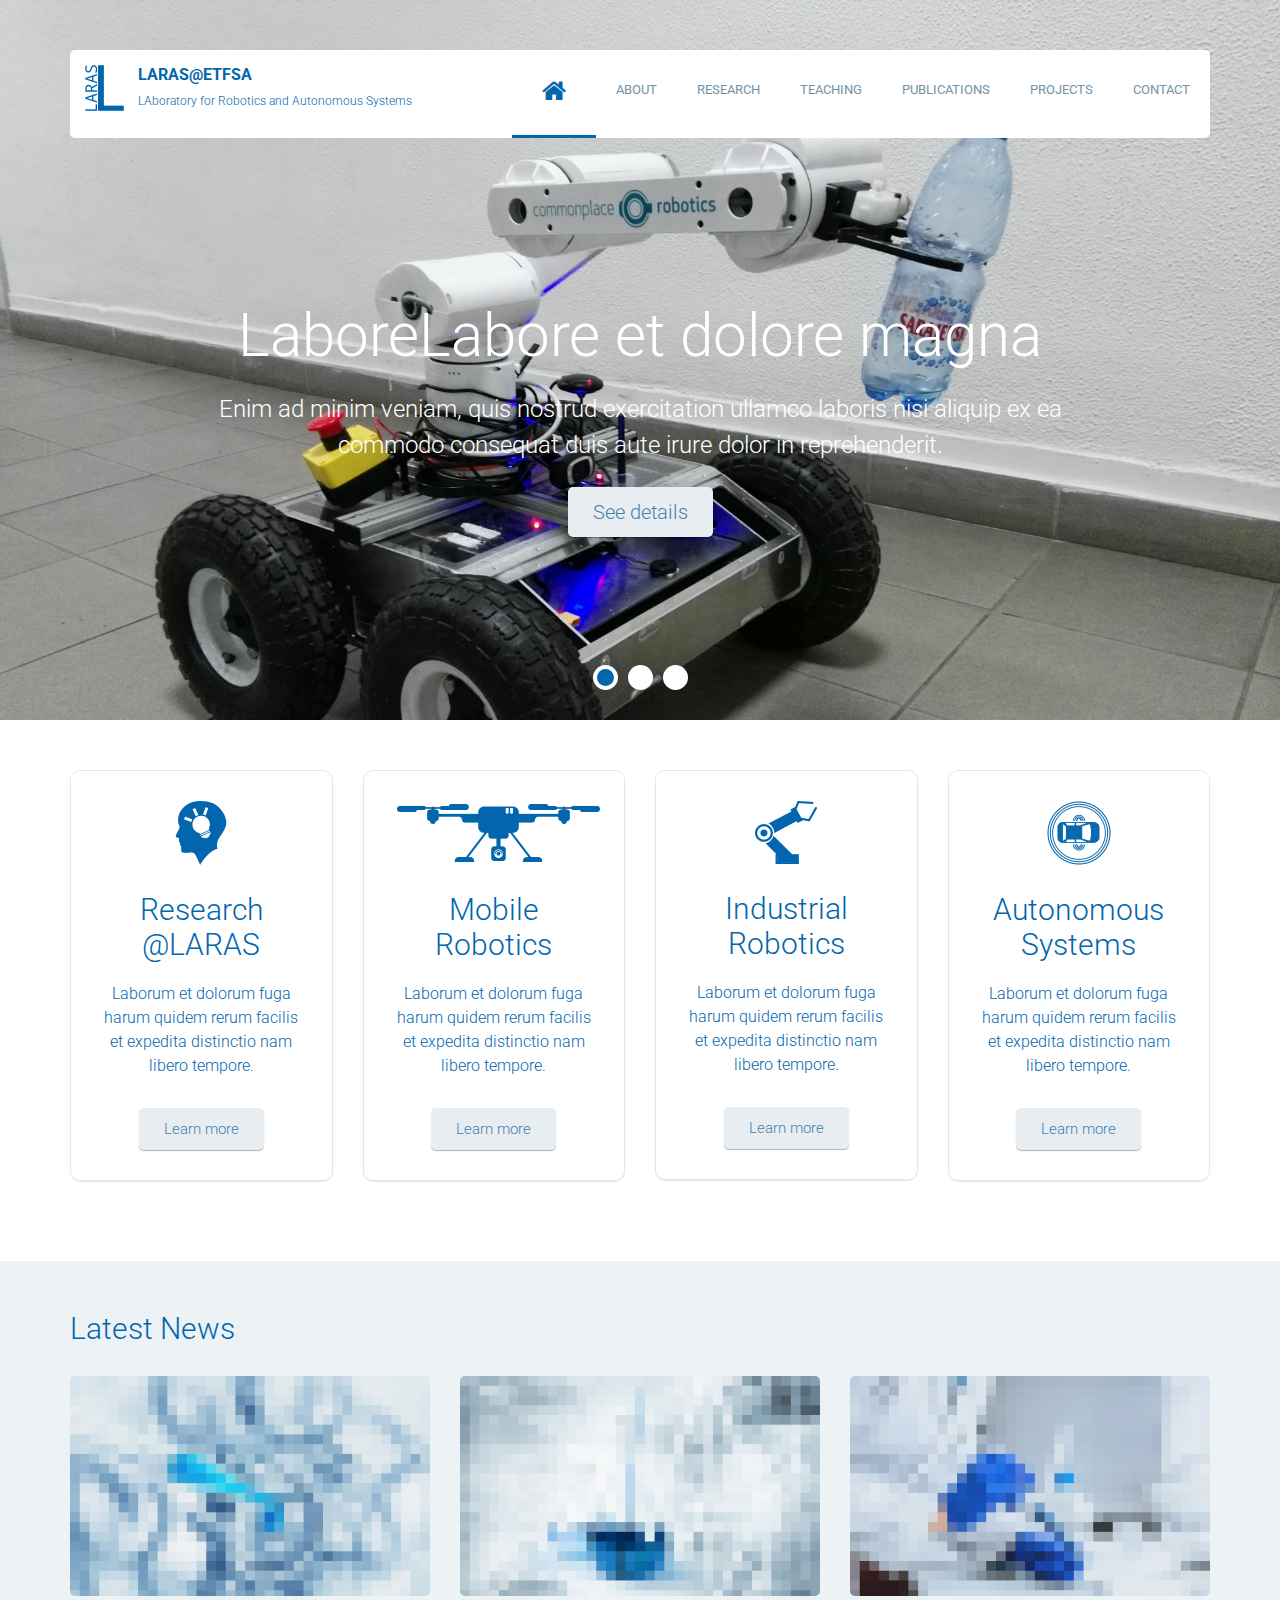
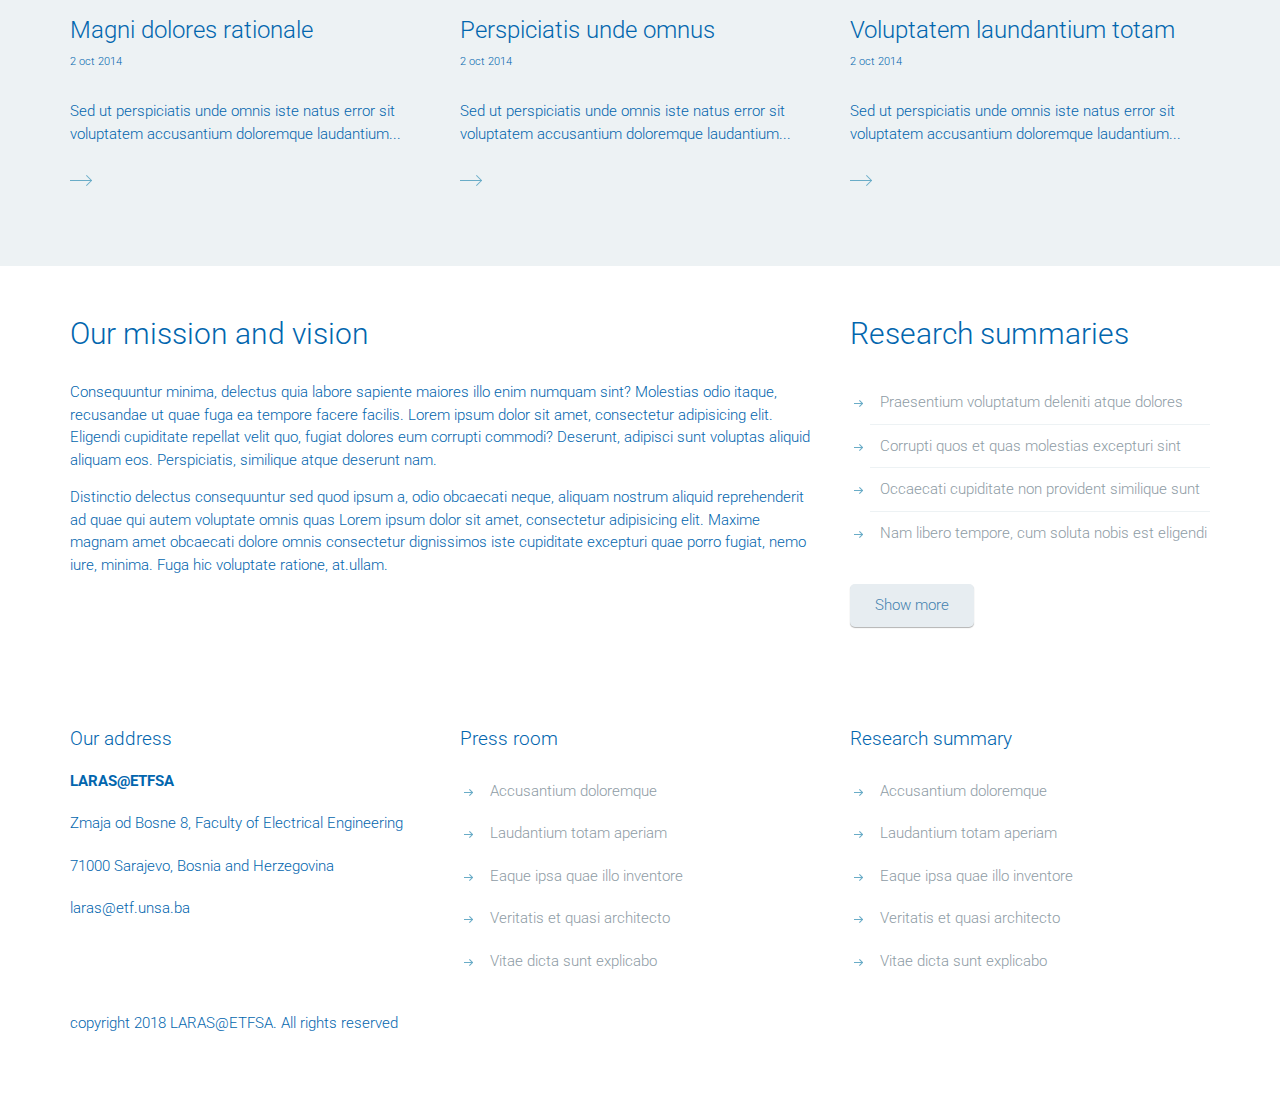
<file: index.html>
<!DOCTYPE html>
<html lang="en">
  <head>
    <meta charset="UTF-8" />
    <meta http-equiv="X-UA-Compatible" content="IE=edge" />
    <meta
      name="viewport"
      content="width=device-width, initial-scale=1.0,maximum-scale=1"
    />

    <title>LARAS@ETFSA</title>

    <!-- Loading third party fonts -->
    <link
      href="http://fonts.googleapis.com/css?family=Roboto:300,400,700|"
      rel="stylesheet"
      type="text/css"
    />
    <link href="fonts/font-awesome.min.css" rel="stylesheet" type="text/css" />

    <!-- Fontawesome -->
    <link
      rel="stylesheet"
      href="https://use.fontawesome.com/releases/v5.5.0/css/all.css"
      integrity="sha384-B4dIYHKNBt8Bc12p+WXckhzcICo0wtJAoU8YZTY5qE0Id1GSseTk6S+L3BlXeVIU"
      crossorigin="anonymous"
    />

    <!-- Loading main css file -->
    <link rel="stylesheet" href="style.css" />

    <!--[if lt IE 9]>
      <script src="js/ie-support/html5.js"></script>
      <script src="js/ie-support/respond.js"></script>
    <![endif]-->
  </head>

  <body>
    <div class="site-content">
      <header class="site-header collapsed-nav" data-bg-image="">
        <div class="container">
          <div class="header-bar">
            <a href="index.html" class="branding">
              <img src="images/logo.png" alt="" class="logo" />
              <div class="logo-type">
                <h1 class="site-title">LARAS@ETFSA</h1>
                <small class="site-description"
                  >LAboratory for Robotics and Autonomous Systems</small
                >
              </div>
            </a>

            <nav class="main-navigation">
              <button class="menu-toggle"><i class="fa fa-bars"></i></button>
              <ul class="menu">
                <li class="home menu-item current-menu-item">
                  <a href="index.html"><i class="fa fa-home fa-2x"></i></a>
                </li>
                <li class="menu-item"><a href="about.html">About</a></li>
                <li class="menu-item"><a href="#">Research</a></li>
                <li class="menu-item"><a href="#">Teaching</a></li>
                <li class="menu-item"><a href="#">Publications</a></li>
                <li class="menu-item"><a href="#">Projects</a></li>
                <li class="menu-item"><a href="contact.html">Contact</a></li>
              </ul>
            </nav>

            <div class="mobile-navigation"></div>
          </div>
        </div>
      </header>

      <div class="hero">
        <ul class="slides">
          <li data-bg-image="images/back.jpg">
            <div class="container">
              <div class="slide-content">
                <h2 class="slide-title">LaboreLabore et dolore magna</h2>
                <p>
                  Enim ad minim veniam, quis nostrud exercitation ullamco
                  laboris nisi aliquip ex ea commodo consequat duis aute irure
                  dolor in reprehenderit.
                </p>
                <a href="#" class="button">See details</a>
              </div>
            </div>
          </li>
          <li data-bg-image="images/slider-2.jpg">
            <div class="container">
              <div class="slide-content">
                <h2 class="slide-title">LaboreLabore et dolore magna</h2>
                <p>
                  Enim ad minim veniam, quis nostrud exercitation ullamco
                  laboris nisi aliquip ex ea commodo consequat duis aute irure
                  dolor in reprehenderit.
                </p>
                <a href="#" class="button">See details</a>
              </div>
            </div>
          </li>
          <li data-bg-image="images/slider-3.jpg">
            <div class="container">
              <div class="slide-content">
                <h2 class="slide-title">LaboreLabore et dolore magna</h2>
                <p>
                  Enim ad minim veniam, quis nostrud exercitation ullamco
                  laboris nisi aliquip ex ea commodo consequat duis aute irure
                  dolor in reprehenderit.
                </p>
                <a href="#" class="button">See details</a>
              </div>
            </div>
          </li>
        </ul>
      </div>

      <main class="main-content">
        <div class="fullwidth-block">
          <div class="container">
            <div class="row">
              <div class="col-md-3 col-sm-6">
                <div class="feature">
                  <img
                    src="images/icon-research-small.png"
                    alt=""
                    class="feature-image"
                  />
                  <h2 class="feature-title">Research<br />@LARAS</h2>
                  <p>
                    Laborum et dolorum fuga harum quidem rerum facilis et
                    expedita distinctio nam libero tempore.
                  </p>
                  <a href="" class="button">Learn more</a>
                </div>
              </div>
              <div class="col-md-3 col-sm-6">
                <div class="feature">
                  <img
                    src="images/icon-drone-small.png"
                    alt=""
                    class="feature-image"
                  />
                  <h2 class="feature-title">Mobile Robotics</h2>
                  <p>
                    Laborum et dolorum fuga harum quidem rerum facilis et
                    expedita distinctio nam libero tempore.
                  </p>
                  <a href="" class="button">Learn more</a>
                </div>
              </div>
              <div class="col-md-3 col-sm-6">
                <div class="feature">
                  <img
                    src="images/icon-robotarm-small.png"
                    alt=""
                    class="feature-image"
                  />
                  <h2 class="feature-title">Industrial Robotics</h2>
                  <p>
                    Laborum et dolorum fuga harum quidem rerum facilis et
                    expedita distinctio nam libero tempore.
                  </p>
                  <a href="" class="button">Learn more</a>
                </div>
              </div>
              <div class="col-md-3 col-sm-6">
                <div class="feature">
                  <img
                    src="images/icon-aut-system-small.png"
                    alt=""
                    class="feature-image"
                  />
                  <h2 class="feature-title">Autonomous Systems</h2>
                  <p>
                    Laborum et dolorum fuga harum quidem rerum facilis et
                    expedita distinctio nam libero tempore.
                  </p>
                  <a href="" class="button">Learn more</a>
                </div>
              </div>
            </div>
            <!-- .row -->
          </div>
          <!-- .container -->
        </div>
        <!-- .fullwidth-block -->

        <div class="fullwidth-block" data-bg-color="#edf2f4">
          <div class="container">
            <h2 class="section-title">Latest News</h2>
            <div class="row">
              <div class="col-md-4">
                <div class="post">
                  <figure class="featured-image">
                    <img src="images/news-1.jpg" alt="" />
                  </figure>
                  <h2 class="entry-title">
                    <a href="">Magni dolores rationale</a>
                  </h2>
                  <small class="date">2 oct 2014</small>
                  <p>
                    Sed ut perspiciatis unde omnis iste natus error sit
                    voluptatem accusantium doloremque laudantium...
                  </p>
                </div>
              </div>
              <div class="col-md-4">
                <div class="post">
                  <figure class="featured-image">
                    <img src="images/news-2.jpg" alt="" />
                  </figure>
                  <h2 class="entry-title">
                    <a href="">Perspiciatis unde omnus</a>
                  </h2>
                  <small class="date">2 oct 2014</small>
                  <p>
                    Sed ut perspiciatis unde omnis iste natus error sit
                    voluptatem accusantium doloremque laudantium...
                  </p>
                </div>
              </div>
              <div class="col-md-4">
                <div class="post">
                  <figure class="featured-image">
                    <img src="images/news-3.jpg" alt="" />
                  </figure>
                  <h2 class="entry-title">
                    <a href="">Voluptatem laundantium totam</a>
                  </h2>
                  <small class="date">2 oct 2014</small>
                  <p>
                    Sed ut perspiciatis unde omnis iste natus error sit
                    voluptatem accusantium doloremque laudantium...
                  </p>
                </div>
              </div>
            </div>
            <!-- .row -->
          </div>
          <!-- .container -->
        </div>
        <!-- .fullwidth-block -->

        <div class="fullwidth-block">
          <div class="container">
            <div class="row">
              <div class="col-md-8">
                <h2 class="section-title">Our mission and vision</h2>
                <p>
                  Consequuntur minima, delectus quia labore sapiente maiores
                  illo enim numquam sint? Molestias odio itaque, recusandae ut
                  quae fuga ea tempore facere facilis. Lorem ipsum dolor sit
                  amet, consectetur adipisicing elit. Eligendi cupiditate
                  repellat velit quo, fugiat dolores eum corrupti commodi?
                  Deserunt, adipisci sunt voluptas aliquid aliquam eos.
                  Perspiciatis, similique atque deserunt nam.
                </p>
                <p>
                  Distinctio delectus consequuntur sed quod ipsum a, odio
                  obcaecati neque, aliquam nostrum aliquid reprehenderit ad quae
                  qui autem voluptate omnis quas Lorem ipsum dolor sit amet,
                  consectetur adipisicing elit. Maxime magnam amet obcaecati
                  dolore omnis consectetur dignissimos iste cupiditate excepturi
                  quae porro fugiat, nemo iure, minima. Fuga hic voluptate
                  ratione, at.ullam.
                </p>
              </div>
              <div class="col-md-4">
                <h2 class="section-title">Research summaries</h2>
                <ul class="arrow-list has-border">
                  <li>
                    <a href="#"
                      >Praesentium voluptatum deleniti atque dolores</a
                    >
                  </li>
                  <li>
                    <a href="#"
                      >Corrupti quos et quas molestias excepturi sint</a
                    >
                  </li>
                  <li>
                    <a href="#"
                      >Occaecati cupiditate non provident similique sunt</a
                    >
                  </li>
                  <li>
                    <a href="#"
                      >Nam libero tempore, cum soluta nobis est eligendi</a
                    >
                  </li>
                </ul>
                <a href="#" class="button">Show more</a>
              </div>
            </div>
          </div>
        </div>

        <!--
          <div class="fullwidth-block cta" data-bg-image="images/cta-bg.jpg">
          	<div class="container">
          		<h2 class="cta-title">Neque porro quisquam</h2>
          		<p>Modi tempora incidunt ut labore et dolore magnam aliquam quaerat voluptatem enim ad minima veniam quis nostrum exercitationem ullam corporis suscipit laboriosam, nisi ut aliquid ex ea commodi consequatur? Quis autem vel eum iure reprehenderit qui in ea voluptate velit esse quam nihil moles</p>
          		<a href="#" class="button">See details</a>
          	</div>
          </div>

          <div class="fullwidth-block" data-bg-color="#edf2f4">
          	<div class="container">
          		<div class="subscribe-form">
          			<h2>Join our newsletter</h2>
          			<form action="#">
          				<input type="text" placeholder="Enter your email">
          				<input type="submit" value="Subscribe">
          			</form>
          		</div>
          	</div>
          </div>
        -->
      </main>
      <!-- .main-content -->

      <footer class="site-footer">
        <div class="container">
          <div class="row">
            <div class="col-md-4">
              <div class="widget">
                <h3 class="widget-title">Our address</h3>
                <strong>LARAS@ETFSA</strong>
                <address>
                  Zmaja od Bosne 8, Faculty of Electrical Engineering
                </address>
                <address>71000 Sarajevo, Bosnia and Herzegovina</address>
                <a href="mailto:laras@etf.unsa.ba">laras@etf.unsa.ba</a>
              </div>
            </div>
            <div class="col-md-4">
              <div class="widget">
                <h3 class="widget-title">Press room</h3>
                <ul class="arrow-list">
                  <li><a href="#">Accusantium doloremque</a></li>
                  <li><a href="#">Laudantium totam aperiam</a></li>
                  <li><a href="#">Eaque ipsa quae illo inventore</a></li>
                  <li><a href="#">Veritatis et quasi architecto</a></li>
                  <li><a href="#">Vitae dicta sunt explicabo</a></li>
                </ul>
              </div>
            </div>
            <div class="col-md-4">
              <div class="widget">
                <h3 class="widget-title">Research summary</h3>
                <ul class="arrow-list">
                  <li><a href="#">Accusantium doloremque</a></li>
                  <li><a href="#">Laudantium totam aperiam</a></li>
                  <li><a href="#">Eaque ipsa quae illo inventore</a></li>
                  <li><a href="#">Veritatis et quasi architecto</a></li>
                  <li><a href="#">Vitae dicta sunt explicabo</a></li>
                </ul>
              </div>
            </div>
          </div>
          <!-- .row -->

          <p class="colophon">
            copyright 2018 LARAS@ETFSA. All rights reserved
          </p>
        </div>
        <!-- .container -->
      </footer>
    </div>

    <script src="js/jquery-1.11.1.min.js"></script>
    <script src="js/plugins.js"></script>
    <script src="js/app.js"></script>
  </body>
</html>
</file>
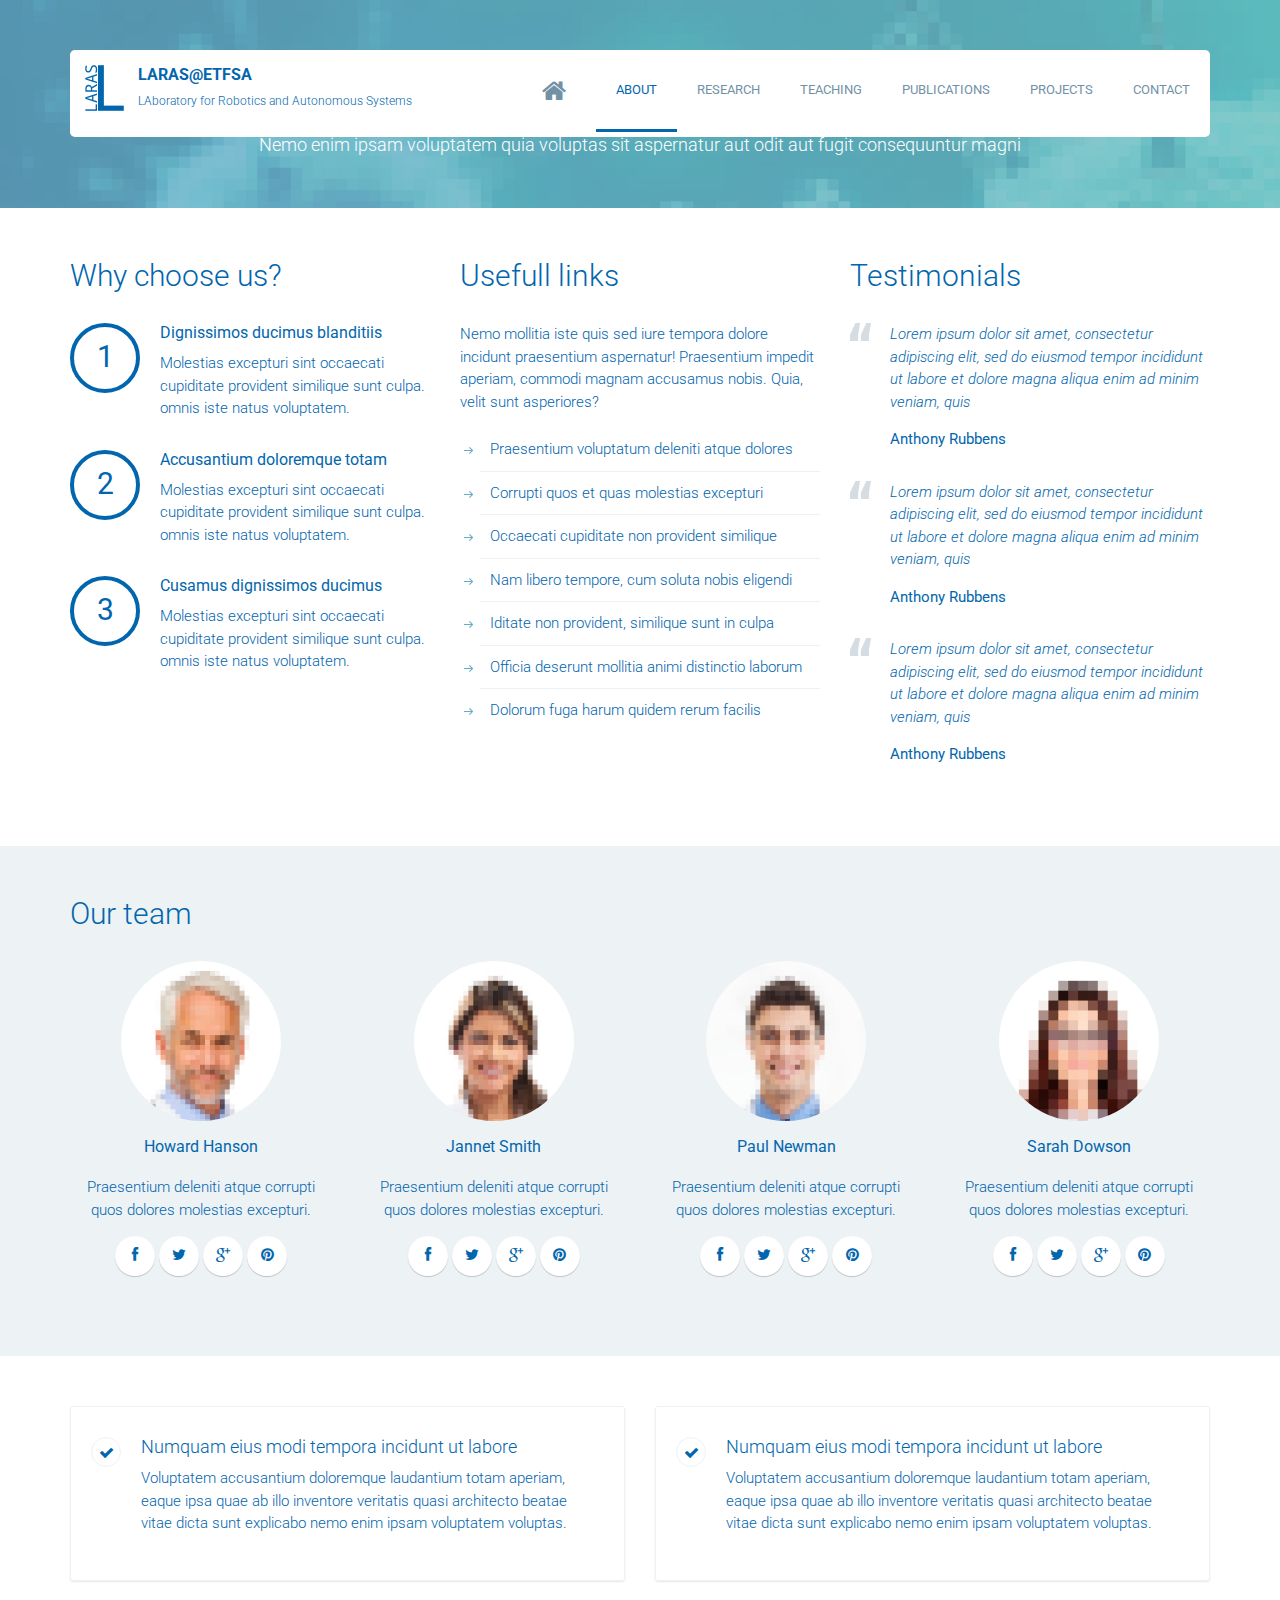
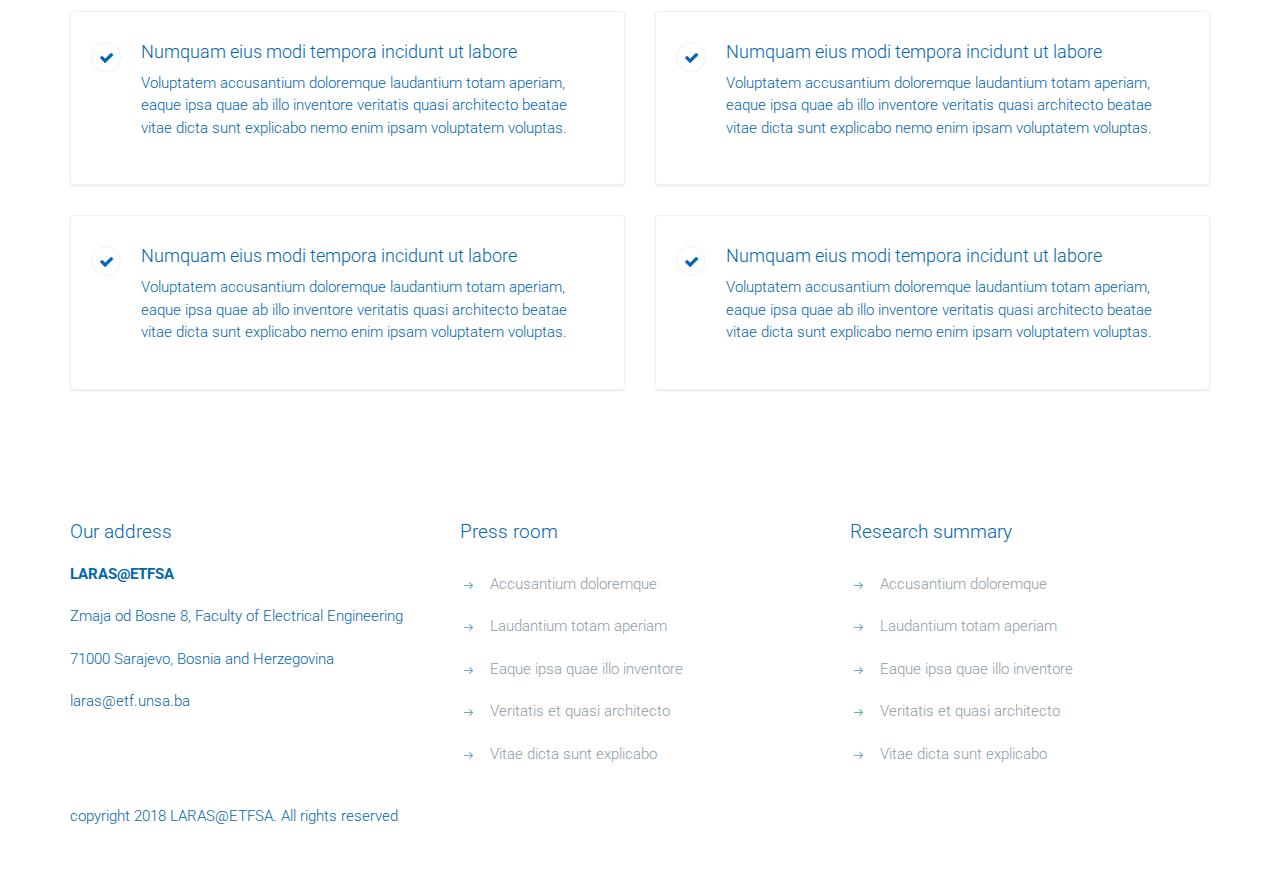
<file: about.html>
<!DOCTYPE html>
<html lang="en">
  <head>
    <meta charset="UTF-8" />
    <meta http-equiv="X-UA-Compatible" content="IE=edge" />
    <meta
      name="viewport"
      content="width=device-width, initial-scale=1.0,maximum-scale=1"
    />

    <title>About : LARAS@ETFSA</title>

    <!-- Loading third party fonts -->
    <link
      href="http://fonts.googleapis.com/css?family=Roboto:300,400,700|"
      rel="stylesheet"
      type="text/css"
    />
    <link href="fonts/font-awesome.min.css" rel="stylesheet" type="text/css" />

    <!-- Loading main css file -->
    <link rel="stylesheet" href="style.css" />

    <!--[if lt IE 9]>
      <script src="js/ie-support/html5.js"></script>
      <script src="js/ie-support/respond.js"></script>
    <![endif]-->
  </head>

  <body>
    <div class="site-content">
      <header class="site-header collapsed-nav" data-bg-image="">
        <div class="container">
          <div class="header-bar">
            <a href="index.html" class="branding">
              <img src="images/logo.png" alt="" class="logo" />
              <div class="logo-type">
                <h1 class="site-title">LARAS@ETFSA</h1>
                <small class="site-description"
                  >LAboratory for Robotics and Autonomous Systems</small
                >
              </div>
            </a>

            <nav class="main-navigation">
              <button class="menu-toggle"><i class="fa fa-bars"></i></button>
              <ul class="menu">
                <li class="home menu-item">
                  <a href="index.html"><i class="fa fa-home fa-2x"></i></a>
                </li>
                <li class="menu-item current-menu-item">
                  <a href="about.html">About</a>
                </li>
                <li class="menu-item"><a href="#">Research</a></li>
                <li class="menu-item"><a href="#">Teaching</a></li>
                <li class="menu-item"><a href="#">Publications</a></li>
                <li class="menu-item"><a href="#">Projects</a></li>
                <li class="menu-item"><a href="#">Contact</a></li>
              </ul>
            </nav>

            <div class="mobile-navigation"></div>
          </div>
        </div>
      </header>

      <div class="page-head" data-bg-image="images/page-head-1.jpg">
        <div class="container">
          <h2 class="page-title">About us</h2>
          <small
            >Nemo enim ipsam voluptatem quia voluptas sit aspernatur aut odit
            aut fugit consequuntur magni
          </small>
        </div>
      </div>

      <main class="main-content">
        <div class="fullwidth-block">
          <div class="container">
            <div class="row">
              <div class="col-md-4">
                <h2 class="section-title">Why choose us?</h2>
                <ol class="circle">
                  <li>
                    <h3>Dignissimos ducimus blanditiis</h3>
                    <p>
                      Molestias excepturi sint occaecati cupiditate provident
                      similique sunt culpa. omnis iste natus voluptatem.
                    </p>
                  </li>
                  <li>
                    <h3>Accusantium doloremque totam</h3>
                    <p>
                      Molestias excepturi sint occaecati cupiditate provident
                      similique sunt culpa. omnis iste natus voluptatem.
                    </p>
                  </li>
                  <li>
                    <h3>Cusamus dignissimos ducimus</h3>
                    <p>
                      Molestias excepturi sint occaecati cupiditate provident
                      similique sunt culpa. omnis iste natus voluptatem.
                    </p>
                  </li>
                </ol>
              </div>
              <div class="col-md-4">
                <h2 class="section-title">Usefull links</h2>
                <p>
                  Nemo mollitia iste quis sed iure tempora dolore incidunt
                  praesentium aspernatur! Praesentium impedit aperiam, commodi
                  magnam accusamus nobis. Quia, velit sunt asperiores?
                </p>
                <ul class="arrow-list has-border">
                  <li>Praesentium voluptatum deleniti atque dolores</li>
                  <li>Corrupti quos et quas molestias excepturi</li>
                  <li>Occaecati cupiditate non provident similique</li>
                  <li>Nam libero tempore, cum soluta nobis eligendi</li>
                  <li>Iditate non provident, similique sunt in culpa</li>
                  <li>Officia deserunt mollitia animi distinctio laborum</li>
                  <li>Dolorum fuga harum quidem rerum facilis</li>
                </ul>
              </div>
              <div class="col-md-4">
                <h2 class="section-title">Testimonials</h2>
                <ul class="testimonial-list">
                  <li>
                    <blockquote>
                      <p>
                        Lorem ipsum dolor sit amet, consectetur adipiscing elit,
                        sed do eiusmod tempor incididunt ut labore et dolore
                        magna aliqua enim ad minim veniam, quis
                      </p>
                      <cite>Anthony Rubbens</cite>
                    </blockquote>
                  </li>
                  <li>
                    <blockquote>
                      <p>
                        Lorem ipsum dolor sit amet, consectetur adipiscing elit,
                        sed do eiusmod tempor incididunt ut labore et dolore
                        magna aliqua enim ad minim veniam, quis
                      </p>
                      <cite>Anthony Rubbens</cite>
                    </blockquote>
                  </li>
                  <li>
                    <blockquote>
                      <p>
                        Lorem ipsum dolor sit amet, consectetur adipiscing elit,
                        sed do eiusmod tempor incididunt ut labore et dolore
                        magna aliqua enim ad minim veniam, quis
                      </p>
                      <cite>Anthony Rubbens</cite>
                    </blockquote>
                  </li>
                </ul>
              </div>
            </div>
            <!-- .row -->
          </div>
          <!-- .container -->
        </div>
        <!-- .fullwidth-block -->

        <div class="fullwidth-block" data-bg-color="#edf2f4">
          <div class="container">
            <h2 class="section-title">Our team</h2>
            <div class="row">
              <div class="col-md-3">
                <div class="team">
                  <img src="images/person-1.jpg" alt="" class="team-image" />
                  <h3 class="team-name">Howard Hanson</h3>
                  <p>
                    Praesentium deleniti atque corrupti quos dolores molestias
                    excepturi.
                  </p>
                  <div class="social-links">
                    <a href=""><i class="fa fa-facebook"></i></a>
                    <a href=""><i class="fa fa-twitter"></i></a>
                    <a href=""><i class="fa fa-google-plus"></i></a>
                    <a href=""><i class="fa fa-pinterest"></i></a>
                  </div>
                </div>
              </div>
              <div class="col-md-3">
                <div class="team">
                  <img src="images/person-2.jpg" alt="" class="team-image" />
                  <h3 class="team-name">Jannet Smith</h3>
                  <p>
                    Praesentium deleniti atque corrupti quos dolores molestias
                    excepturi.
                  </p>
                  <div class="social-links">
                    <a href=""><i class="fa fa-facebook"></i></a>
                    <a href=""><i class="fa fa-twitter"></i></a>
                    <a href=""><i class="fa fa-google-plus"></i></a>
                    <a href=""><i class="fa fa-pinterest"></i></a>
                  </div>
                </div>
              </div>
              <div class="col-md-3">
                <div class="team">
                  <img src="images/person-3.jpg" alt="" class="team-image" />
                  <h3 class="team-name">Paul Newman</h3>
                  <p>
                    Praesentium deleniti atque corrupti quos dolores molestias
                    excepturi.
                  </p>
                  <div class="social-links">
                    <a href=""><i class="fa fa-facebook"></i></a>
                    <a href=""><i class="fa fa-twitter"></i></a>
                    <a href=""><i class="fa fa-google-plus"></i></a>
                    <a href=""><i class="fa fa-pinterest"></i></a>
                  </div>
                </div>
              </div>
              <div class="col-md-3">
                <div class="team">
                  <img src="images/person-4.jpg" alt="" class="team-image" />
                  <h3 class="team-name">Sarah Dowson</h3>
                  <p>
                    Praesentium deleniti atque corrupti quos dolores molestias
                    excepturi.
                  </p>
                  <div class="social-links">
                    <a href=""><i class="fa fa-facebook"></i></a>
                    <a href=""><i class="fa fa-twitter"></i></a>
                    <a href=""><i class="fa fa-google-plus"></i></a>
                    <a href=""><i class="fa fa-pinterest"></i></a>
                  </div>
                </div>
              </div>
            </div>
            <!-- .row -->
          </div>
          <!-- .container -->
        </div>

        <div class="fullwidth-block">
          <div class="container">
            <div class="row">
              <div class="col-md-6">
                <div class="checked-box">
                  <h3>Numquam eius modi tempora incidunt ut labore</h3>
                  <p>
                    Voluptatem accusantium doloremque laudantium totam aperiam,
                    eaque ipsa quae ab illo inventore veritatis quasi architecto
                    beatae vitae dicta sunt explicabo nemo enim ipsam voluptatem
                    voluptas.
                  </p>
                </div>

                <div class="checked-box">
                  <h3>Numquam eius modi tempora incidunt ut labore</h3>
                  <p>
                    Voluptatem accusantium doloremque laudantium totam aperiam,
                    eaque ipsa quae ab illo inventore veritatis quasi architecto
                    beatae vitae dicta sunt explicabo nemo enim ipsam voluptatem
                    voluptas.
                  </p>
                </div>

                <div class="checked-box">
                  <h3>Numquam eius modi tempora incidunt ut labore</h3>
                  <p>
                    Voluptatem accusantium doloremque laudantium totam aperiam,
                    eaque ipsa quae ab illo inventore veritatis quasi architecto
                    beatae vitae dicta sunt explicabo nemo enim ipsam voluptatem
                    voluptas.
                  </p>
                </div>
              </div>

              <div class="col-md-6">
                <div class="checked-box">
                  <h3>Numquam eius modi tempora incidunt ut labore</h3>
                  <p>
                    Voluptatem accusantium doloremque laudantium totam aperiam,
                    eaque ipsa quae ab illo inventore veritatis quasi architecto
                    beatae vitae dicta sunt explicabo nemo enim ipsam voluptatem
                    voluptas.
                  </p>
                </div>

                <div class="checked-box">
                  <h3>Numquam eius modi tempora incidunt ut labore</h3>
                  <p>
                    Voluptatem accusantium doloremque laudantium totam aperiam,
                    eaque ipsa quae ab illo inventore veritatis quasi architecto
                    beatae vitae dicta sunt explicabo nemo enim ipsam voluptatem
                    voluptas.
                  </p>
                </div>

                <div class="checked-box">
                  <h3>Numquam eius modi tempora incidunt ut labore</h3>
                  <p>
                    Voluptatem accusantium doloremque laudantium totam aperiam,
                    eaque ipsa quae ab illo inventore veritatis quasi architecto
                    beatae vitae dicta sunt explicabo nemo enim ipsam voluptatem
                    voluptas.
                  </p>
                </div>
              </div>
            </div>
          </div>
        </div>

        <!--
          <div class="fullwidth-block" data-bg-color="#edf2f4">
          	<div class="container">
          		<div class="subscribe-form">
          			<h2>Join our newsletter</h2>
          			<form action="#">
          				<input type="text" placeholder="Enter your email">
          				<input type="submit" value="Subscribe">
          			</form>
          		</div>
          	</div>
          </div>
        -->
      </main>
      <!-- .main-content -->

      <footer class="site-footer">
        <div class="container">
          <div class="row">
            <div class="col-md-4">
              <div class="widget">
                <h3 class="widget-title">Our address</h3>
                <strong>LARAS@ETFSA</strong>
                <address>
                  Zmaja od Bosne 8, Faculty of Electrical Engineering
                </address>
                <address>71000 Sarajevo, Bosnia and Herzegovina</address>
                <a href="mailto:laras@etf.unsa.ba">laras@etf.unsa.ba</a>
              </div>
            </div>
            <div class="col-md-4">
              <div class="widget">
                <h3 class="widget-title">Press room</h3>
                <ul class="arrow-list">
                  <li><a href="#">Accusantium doloremque</a></li>
                  <li><a href="#">Laudantium totam aperiam</a></li>
                  <li><a href="#">Eaque ipsa quae illo inventore</a></li>
                  <li><a href="#">Veritatis et quasi architecto</a></li>
                  <li><a href="#">Vitae dicta sunt explicabo</a></li>
                </ul>
              </div>
            </div>
            <div class="col-md-4">
              <div class="widget">
                <h3 class="widget-title">Research summary</h3>
                <ul class="arrow-list">
                  <li><a href="#">Accusantium doloremque</a></li>
                  <li><a href="#">Laudantium totam aperiam</a></li>
                  <li><a href="#">Eaque ipsa quae illo inventore</a></li>
                  <li><a href="#">Veritatis et quasi architecto</a></li>
                  <li><a href="#">Vitae dicta sunt explicabo</a></li>
                </ul>
              </div>
            </div>
          </div>
          <!-- .row -->

          <p class="colophon">
            copyright 2018 LARAS@ETFSA. All rights reserved
          </p>
        </div>
        <!-- .container -->
      </footer>
    </div>

    <script src="js/jquery-1.11.1.min.js"></script>
    <script src="js/plugins.js"></script>
    <script src="js/app.js"></script>
  </body>
</html>
</file>
<file: style.css>
article, aside, details, figcaption, figure, footer, header, hgroup, nav, section, summary {
  display: block;
}

audio, canvas, video {
  display: inline-block;
}

audio:not([controls]) {
  display: none;
  height: 0;
}

[hidden], template {
  display: none;
}

html {
  background: #fff;
  color: #000;
  -webkit-text-size-adjust: 100%;
  -ms-text-size-adjust: 100%;
}

html, button, input, select, textarea {
  font-family: sans-serif;
}

body {
  margin: 0;
}

a {
  background: transparent;
}

a:focus {
  outline: thin dotted;
}

a:hover, a:active {
  outline: 0;
}

h1 {
  font-size: 2em;
  margin: 0.67em 0;
}

h2 {
  font-size: 1.5em;
  margin: 0.83em 0;
}

h3 {
  font-size: 1.17em;
  margin: 1em 0;
}

h4 {
  font-size: 1em;
  margin: 1.33em 0;
}

h5 {
  font-size: 0.83em;
  margin: 1.67em 0;
}

h6 {
  font-size: 0.75em;
  margin: 2.33em 0;
}

abbr[title] {
  border-bottom: 1px dotted;
}

b, strong {
  font-weight: bold;
}

dfn {
  font-style: italic;
}

mark {
  background: #ff0;
  color: #000;
}

code, kbd, pre, samp {
  font-family: monospace, serif;
  font-size: 1em;
}

pre {
  white-space: pre;
  white-space: pre-wrap;
  word-wrap: break-word;
}

q {
  quotes: "\201C" "\201D" "\2018" "\2019";
}

q:before, q:after {
  content: '';
  content: none;
}

small {
  font-size: 80%;
}

sub, sup {
  font-size: 75%;
  line-height: 0;
  position: relative;
  vertical-align: baseline;
}

sup {
  top: -0.5em;
}

sub {
  bottom: -0.25em;
}

img {
  border: 0;
}

svg:not(:root) {
  overflow: hidden;
}

figure {
  margin: 0;
}

fieldset {
  border: 1px solid #c0c0c0;
  margin: 0 2px;
  padding: 0.35em 0.625em 0.75em;
}

legend {
  border: 0;
  padding: 0;
  white-space: normal;
}

button, input, select, textarea {
  font-family: inherit;
  font-size: 100%;
  margin: 0;
  vertical-align: baseline;
}

button, input {
  line-height: normal;
}

button, select {
  text-transform: none;
}

button, html input[type="button"], input[type="reset"], input[type="submit"] {
  -webkit-appearance: button;
  cursor: pointer;
}

button[disabled], input[disabled] {
  cursor: default;
}

input[type="checkbox"], input[type="radio"] {
  box-sizing: border-box;
  padding: 0;
}

input[type="search"] {
  -webkit-appearance: textfield;
  box-sizing: content-box;
}

input[type="search"]::-webkit-search-cancel-button, input[type="search"]::-webkit-search-decoration {
  -webkit-appearance: none;
}

button::-moz-focus-inner, input::-moz-focus-inner {
  border: 0;
  padding: 0;
}

textarea {
  overflow: auto;
  vertical-align: top;
}

table {
  border-collapse: collapse;
  border-spacing: 0;
}

*, *:before, *:after {
  box-sizing: border-box;
}

/*
 * Global Styles
 */

html {
  font-size: 15px;
}

body {
  color: #0266aeff;
  font-family: "Roboto", "Open Sans", sans-serif;
  font-weight: 300;
  line-height: 1.5;
}

h1, h2, h3, h4, h5, h6 {
  font-weight: 700;
  margin: 0 0 20px;
  line-height: normal;
}

hr {
  border: none;
  border-bottom: 1px solid #777;
}

ul, ol {
  margin: 0;
  padding-left: 0;
}

a {
  text-decoration: none;
  color: #0266aeff;
}

address {
  font-style: normal;
}

p {
  margin-top: 0;
}

form input, form textarea, form select {
  outline: none;
  border: 1px solid #ccc;
  padding: 10px;
  border-radius: 5px;
}

form select {
  -webkit-appearance: none;
  -moz-appearance: none;
  appearance: none;
}

form textarea {
  resize: vertical;
}

form input[type="submit"], form button, form input[type="reset"] {
  border: none;
  background-color: #f3f3f3;
}

/*
 * Reusable Components Style
 */

.button, form input[type="submit"], form button, form input[type="reset"] {
  background: #e7edf1;
  display: inline-block;
  padding: 10px 25px;
  border-radius: 5px;
  box-shadow: 0 1px 1px rgba(0, 0, 0, 0.3);
  color: rgb(68, 130, 175);
  -webkit-transition: .3s ease;
  transition: .3s ease;
}

.button.back, form input.back[type="submit"], form button.back, form input.back[type="reset"] {
  margin-bottom: 30px;
}

.button img, form input[type="submit"] img, form button img, form input[type="reset"] img {
  margin-right: 10px;
}

.button:hover, form input[type="submit"]:hover, form button:hover, form input[type="reset"]:hover {
  box-shadow: inset 0 0 100px #0266aeff;
  color: white;
}

.button.white, form input.white[type="submit"], form button.white, form input.white[type="reset"] {
  background: white;
}

.container {
  margin-right: auto;
  margin-left: auto;
  padding-left: 15px;
  padding-right: 15px;
  *zoom: 1;
}

.container:after {
  content: " ";
  clear: both;
  display: block;
  overflow: hidden;
  height: 0;
}

@media (min-width: 768px) {
  .container {
    width: 750px;
  }
}

@media (min-width: 992px) {
  .container {
    width: 970px;
  }
}

@media (min-width: 1200px) {
  .container {
    width: 1170px;
  }
}

.container-fluid {
  margin-right: auto;
  margin-left: auto;
  padding-left: 15px;
  padding-right: 15px;
  *zoom: 1;
}

.container-fluid:after {
  content: " ";
  clear: both;
  display: block;
  overflow: hidden;
  height: 0;
}

.row {
  margin-left: -15px;
  margin-right: -15px;
  *zoom: 1;
}

.row:after {
  content: " ";
  clear: both;
  display: block;
  overflow: hidden;
  height: 0;
}

.col-xs-1, .col-sm-1, .col-md-1, .col-lg-1, .col-xs-2, .col-sm-2, .col-md-2, .col-lg-2, .col-xs-3, .col-sm-3, .col-md-3, .col-lg-3, .col-xs-4, .col-sm-4, .col-md-4, .col-lg-4, .col-xs-5, .col-sm-5, .col-md-5, .col-lg-5, .col-xs-6, .col-sm-6, .col-md-6, .col-lg-6, .col-xs-7, .col-sm-7, .col-md-7, .col-lg-7, .col-xs-8, .col-sm-8, .col-md-8, .col-lg-8, .col-xs-9, .col-sm-9, .col-md-9, .col-lg-9, .col-xs-10, .col-sm-10, .col-md-10, .col-lg-10, .col-xs-11, .col-sm-11, .col-md-11, .col-lg-11, .col-xs-12, .col-sm-12, .col-md-12, .col-lg-12 {
  position: relative;
  min-height: 1px;
  padding-left: 15px;
  padding-right: 15px;
}

.col-xs-1, .col-xs-2, .col-xs-3, .col-xs-4, .col-xs-5, .col-xs-6, .col-xs-7, .col-xs-8, .col-xs-9, .col-xs-10, .col-xs-11, .col-xs-12 {
  float: left;
}

.col-xs-1 {
  width: 8.3333333333%;
}

.col-xs-2 {
  width: 16.6666666667%;
}

.col-xs-3 {
  width: 25%;
}

.col-xs-4 {
  width: 33.3333333333%;
}

.col-xs-5 {
  width: 41.6666666667%;
}

.col-xs-6 {
  width: 50%;
}

.col-xs-7 {
  width: 58.3333333333%;
}

.col-xs-8 {
  width: 66.6666666667%;
}

.col-xs-9 {
  width: 75%;
}

.col-xs-10 {
  width: 83.3333333333%;
}

.col-xs-11 {
  width: 91.6666666667%;
}

.col-xs-12 {
  width: 100%;
}

.col-xs-pull-0 {
  right: auto;
}

.col-xs-pull-1 {
  right: 8.3333333333%;
}

.col-xs-pull-2 {
  right: 16.6666666667%;
}

.col-xs-pull-3 {
  right: 25%;
}

.col-xs-pull-4 {
  right: 33.3333333333%;
}

.col-xs-pull-5 {
  right: 41.6666666667%;
}

.col-xs-pull-6 {
  right: 50%;
}

.col-xs-pull-7 {
  right: 58.3333333333%;
}

.col-xs-pull-8 {
  right: 66.6666666667%;
}

.col-xs-pull-9 {
  right: 75%;
}

.col-xs-pull-10 {
  right: 83.3333333333%;
}

.col-xs-pull-11 {
  right: 91.6666666667%;
}

.col-xs-pull-12 {
  right: 100%;
}

.col-xs-push-0 {
  left: auto;
}

.col-xs-push-1 {
  left: 8.3333333333%;
}

.col-xs-push-2 {
  left: 16.6666666667%;
}

.col-xs-push-3 {
  left: 25%;
}

.col-xs-push-4 {
  left: 33.3333333333%;
}

.col-xs-push-5 {
  left: 41.6666666667%;
}

.col-xs-push-6 {
  left: 50%;
}

.col-xs-push-7 {
  left: 58.3333333333%;
}

.col-xs-push-8 {
  left: 66.6666666667%;
}

.col-xs-push-9 {
  left: 75%;
}

.col-xs-push-10 {
  left: 83.3333333333%;
}

.col-xs-push-11 {
  left: 91.6666666667%;
}

.col-xs-push-12 {
  left: 100%;
}

.col-xs-offset-0 {
  margin-left: 0%;
}

.col-xs-offset-1 {
  margin-left: 8.3333333333%;
}

.col-xs-offset-2 {
  margin-left: 16.6666666667%;
}

.col-xs-offset-3 {
  margin-left: 25%;
}

.col-xs-offset-4 {
  margin-left: 33.3333333333%;
}

.col-xs-offset-5 {
  margin-left: 41.6666666667%;
}

.col-xs-offset-6 {
  margin-left: 50%;
}

.col-xs-offset-7 {
  margin-left: 58.3333333333%;
}

.col-xs-offset-8 {
  margin-left: 66.6666666667%;
}

.col-xs-offset-9 {
  margin-left: 75%;
}

.col-xs-offset-10 {
  margin-left: 83.3333333333%;
}

.col-xs-offset-11 {
  margin-left: 91.6666666667%;
}

.col-xs-offset-12 {
  margin-left: 100%;
}

@media (min-width: 768px) {
  .col-sm-1, .col-sm-2, .col-sm-3, .col-sm-4, .col-sm-5, .col-sm-6, .col-sm-7, .col-sm-8, .col-sm-9, .col-sm-10, .col-sm-11, .col-sm-12 {
    float: left;
  }
  .col-sm-1 {
    width: 8.3333333333%;
  }
  .col-sm-2 {
    width: 16.6666666667%;
  }
  .col-sm-3 {
    width: 25%;
  }
  .col-sm-4 {
    width: 33.3333333333%;
  }
  .col-sm-5 {
    width: 41.6666666667%;
  }
  .col-sm-6 {
    width: 50%;
  }
  .col-sm-7 {
    width: 58.3333333333%;
  }
  .col-sm-8 {
    width: 66.6666666667%;
  }
  .col-sm-9 {
    width: 75%;
  }
  .col-sm-10 {
    width: 83.3333333333%;
  }
  .col-sm-11 {
    width: 91.6666666667%;
  }
  .col-sm-12 {
    width: 100%;
  }
  .col-sm-pull-0 {
    right: auto;
  }
  .col-sm-pull-1 {
    right: 8.3333333333%;
  }
  .col-sm-pull-2 {
    right: 16.6666666667%;
  }
  .col-sm-pull-3 {
    right: 25%;
  }
  .col-sm-pull-4 {
    right: 33.3333333333%;
  }
  .col-sm-pull-5 {
    right: 41.6666666667%;
  }
  .col-sm-pull-6 {
    right: 50%;
  }
  .col-sm-pull-7 {
    right: 58.3333333333%;
  }
  .col-sm-pull-8 {
    right: 66.6666666667%;
  }
  .col-sm-pull-9 {
    right: 75%;
  }
  .col-sm-pull-10 {
    right: 83.3333333333%;
  }
  .col-sm-pull-11 {
    right: 91.6666666667%;
  }
  .col-sm-pull-12 {
    right: 100%;
  }
  .col-sm-push-0 {
    left: auto;
  }
  .col-sm-push-1 {
    left: 8.3333333333%;
  }
  .col-sm-push-2 {
    left: 16.6666666667%;
  }
  .col-sm-push-3 {
    left: 25%;
  }
  .col-sm-push-4 {
    left: 33.3333333333%;
  }
  .col-sm-push-5 {
    left: 41.6666666667%;
  }
  .col-sm-push-6 {
    left: 50%;
  }
  .col-sm-push-7 {
    left: 58.3333333333%;
  }
  .col-sm-push-8 {
    left: 66.6666666667%;
  }
  .col-sm-push-9 {
    left: 75%;
  }
  .col-sm-push-10 {
    left: 83.3333333333%;
  }
  .col-sm-push-11 {
    left: 91.6666666667%;
  }
  .col-sm-push-12 {
    left: 100%;
  }
  .col-sm-offset-0 {
    margin-left: 0%;
  }
  .col-sm-offset-1 {
    margin-left: 8.3333333333%;
  }
  .col-sm-offset-2 {
    margin-left: 16.6666666667%;
  }
  .col-sm-offset-3 {
    margin-left: 25%;
  }
  .col-sm-offset-4 {
    margin-left: 33.3333333333%;
  }
  .col-sm-offset-5 {
    margin-left: 41.6666666667%;
  }
  .col-sm-offset-6 {
    margin-left: 50%;
  }
  .col-sm-offset-7 {
    margin-left: 58.3333333333%;
  }
  .col-sm-offset-8 {
    margin-left: 66.6666666667%;
  }
  .col-sm-offset-9 {
    margin-left: 75%;
  }
  .col-sm-offset-10 {
    margin-left: 83.3333333333%;
  }
  .col-sm-offset-11 {
    margin-left: 91.6666666667%;
  }
  .col-sm-offset-12 {
    margin-left: 100%;
  }
}

@media (min-width: 992px) {
  .col-md-1, .col-md-2, .col-md-3, .col-md-4, .col-md-5, .col-md-6, .col-md-7, .col-md-8, .col-md-9, .col-md-10, .col-md-11, .col-md-12 {
    float: left;
  }
  .col-md-1 {
    width: 8.3333333333%;
  }
  .col-md-2 {
    width: 16.6666666667%;
  }
  .col-md-3 {
    width: 25%;
  }
  .col-md-4 {
    width: 33.3333333333%;
  }
  .col-md-5 {
    width: 41.6666666667%;
  }
  .col-md-6 {
    width: 50%;
  }
  .col-md-7 {
    width: 58.3333333333%;
  }
  .col-md-8 {
    width: 66.6666666667%;
  }
  .col-md-9 {
    width: 75%;
  }
  .col-md-10 {
    width: 83.3333333333%;
  }
  .col-md-11 {
    width: 91.6666666667%;
  }
  .col-md-12 {
    width: 100%;
  }
  .col-md-pull-0 {
    right: auto;
  }
  .col-md-pull-1 {
    right: 8.3333333333%;
  }
  .col-md-pull-2 {
    right: 16.6666666667%;
  }
  .col-md-pull-3 {
    right: 25%;
  }
  .col-md-pull-4 {
    right: 33.3333333333%;
  }
  .col-md-pull-5 {
    right: 41.6666666667%;
  }
  .col-md-pull-6 {
    right: 50%;
  }
  .col-md-pull-7 {
    right: 58.3333333333%;
  }
  .col-md-pull-8 {
    right: 66.6666666667%;
  }
  .col-md-pull-9 {
    right: 75%;
  }
  .col-md-pull-10 {
    right: 83.3333333333%;
  }
  .col-md-pull-11 {
    right: 91.6666666667%;
  }
  .col-md-pull-12 {
    right: 100%;
  }
  .col-md-push-0 {
    left: auto;
  }
  .col-md-push-1 {
    left: 8.3333333333%;
  }
  .col-md-push-2 {
    left: 16.6666666667%;
  }
  .col-md-push-3 {
    left: 25%;
  }
  .col-md-push-4 {
    left: 33.3333333333%;
  }
  .col-md-push-5 {
    left: 41.6666666667%;
  }
  .col-md-push-6 {
    left: 50%;
  }
  .col-md-push-7 {
    left: 58.3333333333%;
  }
  .col-md-push-8 {
    left: 66.6666666667%;
  }
  .col-md-push-9 {
    left: 75%;
  }
  .col-md-push-10 {
    left: 83.3333333333%;
  }
  .col-md-push-11 {
    left: 91.6666666667%;
  }
  .col-md-push-12 {
    left: 100%;
  }
  .col-md-offset-0 {
    margin-left: 0%;
  }
  .col-md-offset-1 {
    margin-left: 8.3333333333%;
  }
  .col-md-offset-2 {
    margin-left: 16.6666666667%;
  }
  .col-md-offset-3 {
    margin-left: 25%;
  }
  .col-md-offset-4 {
    margin-left: 33.3333333333%;
  }
  .col-md-offset-5 {
    margin-left: 41.6666666667%;
  }
  .col-md-offset-6 {
    margin-left: 50%;
  }
  .col-md-offset-7 {
    margin-left: 58.3333333333%;
  }
  .col-md-offset-8 {
    margin-left: 66.6666666667%;
  }
  .col-md-offset-9 {
    margin-left: 75%;
  }
  .col-md-offset-10 {
    margin-left: 83.3333333333%;
  }
  .col-md-offset-11 {
    margin-left: 91.6666666667%;
  }
  .col-md-offset-12 {
    margin-left: 100%;
  }
}

@media (min-width: 1200px) {
  .col-lg-1, .col-lg-2, .col-lg-3, .col-lg-4, .col-lg-5, .col-lg-6, .col-lg-7, .col-lg-8, .col-lg-9, .col-lg-10, .col-lg-11, .col-lg-12 {
    float: left;
  }
  .col-lg-1 {
    width: 8.3333333333%;
  }
  .col-lg-2 {
    width: 16.6666666667%;
  }
  .col-lg-3 {
    width: 25%;
  }
  .col-lg-4 {
    width: 33.3333333333%;
  }
  .col-lg-5 {
    width: 41.6666666667%;
  }
  .col-lg-6 {
    width: 50%;
  }
  .col-lg-7 {
    width: 58.3333333333%;
  }
  .col-lg-8 {
    width: 66.6666666667%;
  }
  .col-lg-9 {
    width: 75%;
  }
  .col-lg-10 {
    width: 83.3333333333%;
  }
  .col-lg-11 {
    width: 91.6666666667%;
  }
  .col-lg-12 {
    width: 100%;
  }
  .col-lg-pull-0 {
    right: auto;
  }
  .col-lg-pull-1 {
    right: 8.3333333333%;
  }
  .col-lg-pull-2 {
    right: 16.6666666667%;
  }
  .col-lg-pull-3 {
    right: 25%;
  }
  .col-lg-pull-4 {
    right: 33.3333333333%;
  }
  .col-lg-pull-5 {
    right: 41.6666666667%;
  }
  .col-lg-pull-6 {
    right: 50%;
  }
  .col-lg-pull-7 {
    right: 58.3333333333%;
  }
  .col-lg-pull-8 {
    right: 66.6666666667%;
  }
  .col-lg-pull-9 {
    right: 75%;
  }
  .col-lg-pull-10 {
    right: 83.3333333333%;
  }
  .col-lg-pull-11 {
    right: 91.6666666667%;
  }
  .col-lg-pull-12 {
    right: 100%;
  }
  .col-lg-push-0 {
    left: auto;
  }
  .col-lg-push-1 {
    left: 8.3333333333%;
  }
  .col-lg-push-2 {
    left: 16.6666666667%;
  }
  .col-lg-push-3 {
    left: 25%;
  }
  .col-lg-push-4 {
    left: 33.3333333333%;
  }
  .col-lg-push-5 {
    left: 41.6666666667%;
  }
  .col-lg-push-6 {
    left: 50%;
  }
  .col-lg-push-7 {
    left: 58.3333333333%;
  }
  .col-lg-push-8 {
    left: 66.6666666667%;
  }
  .col-lg-push-9 {
    left: 75%;
  }
  .col-lg-push-10 {
    left: 83.3333333333%;
  }
  .col-lg-push-11 {
    left: 91.6666666667%;
  }
  .col-lg-push-12 {
    left: 100%;
  }
  .col-lg-offset-0 {
    margin-left: 0%;
  }
  .col-lg-offset-1 {
    margin-left: 8.3333333333%;
  }
  .col-lg-offset-2 {
    margin-left: 16.6666666667%;
  }
  .col-lg-offset-3 {
    margin-left: 25%;
  }
  .col-lg-offset-4 {
    margin-left: 33.3333333333%;
  }
  .col-lg-offset-5 {
    margin-left: 41.6666666667%;
  }
  .col-lg-offset-6 {
    margin-left: 50%;
  }
  .col-lg-offset-7 {
    margin-left: 58.3333333333%;
  }
  .col-lg-offset-8 {
    margin-left: 66.6666666667%;
  }
  .col-lg-offset-9 {
    margin-left: 75%;
  }
  .col-lg-offset-10 {
    margin-left: 83.3333333333%;
  }
  .col-lg-offset-11 {
    margin-left: 91.6666666667%;
  }
  .col-lg-offset-12 {
    margin-left: 100%;
  }
}

@-ms-viewport {
  width: device-width;
}

.visible-xs, .visible-sm, .visible-md, .visible-lg {
  display: none !important;
}

.visible-xs-block, .visible-xs-inline, .visible-xs-inline-block, .visible-sm-block, .visible-sm-inline, .visible-sm-inline-block, .visible-md-block, .visible-md-inline, .visible-md-inline-block, .visible-lg-block, .visible-lg-inline, .visible-lg-inline-block {
  display: none !important;
}

@media (max-width: 767px) {
  .visible-xs {
    display: block !important;
  }
  table.visible-xs {
    display: table;
  }
  tr.visible-xs {
    display: table-row !important;
  }
  th.visible-xs, td.visible-xs {
    display: table-cell !important;
  }
}

@media (max-width: 767px) {
  .visible-xs-block {
    display: block !important;
  }
}

@media (max-width: 767px) {
  .visible-xs-inline {
    display: inline !important;
  }
}

@media (max-width: 767px) {
  .visible-xs-inline-block {
    display: inline-block !important;
  }
}

@media (min-width: 768px) and (max-width: 991px) {
  .visible-sm {
    display: block !important;
  }
  table.visible-sm {
    display: table;
  }
  tr.visible-sm {
    display: table-row !important;
  }
  th.visible-sm, td.visible-sm {
    display: table-cell !important;
  }
}

@media (min-width: 768px) and (max-width: 991px) {
  .visible-sm-block {
    display: block !important;
  }
}

@media (min-width: 768px) and (max-width: 991px) {
  .visible-sm-inline {
    display: inline !important;
  }
}

@media (min-width: 768px) and (max-width: 991px) {
  .visible-sm-inline-block {
    display: inline-block !important;
  }
}

@media (min-width: 992px) and (max-width: 1199px) {
  .visible-md {
    display: block !important;
  }
  table.visible-md {
    display: table;
  }
  tr.visible-md {
    display: table-row !important;
  }
  th.visible-md, td.visible-md {
    display: table-cell !important;
  }
}

@media (min-width: 992px) and (max-width: 1199px) {
  .visible-md-block {
    display: block !important;
  }
}

@media (min-width: 992px) and (max-width: 1199px) {
  .visible-md-inline {
    display: inline !important;
  }
}

@media (min-width: 992px) and (max-width: 1199px) {
  .visible-md-inline-block {
    display: inline-block !important;
  }
}

@media (min-width: 1200px) {
  .visible-lg {
    display: block !important;
  }
  table.visible-lg {
    display: table;
  }
  tr.visible-lg {
    display: table-row !important;
  }
  th.visible-lg, td.visible-lg {
    display: table-cell !important;
  }
}

@media (min-width: 1200px) {
  .visible-lg-block {
    display: block !important;
  }
}

@media (min-width: 1200px) {
  .visible-lg-inline {
    display: inline !important;
  }
}

@media (min-width: 1200px) {
  .visible-lg-inline-block {
    display: inline-block !important;
  }
}

@media (max-width: 767px) {
  .hidden-xs {
    display: none !important;
  }
}

@media (min-width: 768px) and (max-width: 991px) {
  .hidden-sm {
    display: none !important;
  }
}

@media (min-width: 992px) and (max-width: 1199px) {
  .hidden-md {
    display: none !important;
  }
}

@media (min-width: 1200px) {
  .hidden-lg {
    display: none !important;
  }
}

.visible-print {
  display: none !important;
}

@media print {
  .visible-print {
    display: block !important;
  }
  table.visible-print {
    display: table;
  }
  tr.visible-print {
    display: table-row !important;
  }
  th.visible-print, td.visible-print {
    display: table-cell !important;
  }
}

.visible-print-block {
  display: none !important;
}

@media print {
  .visible-print-block {
    display: block !important;
  }
}

.visible-print-inline {
  display: none !important;
}

@media print {
  .visible-print-inline {
    display: inline !important;
  }
}

.visible-print-inline-block {
  display: none !important;
}

@media print {
  .visible-print-inline-block {
    display: inline-block !important;
  }
}

@media print {
  .hidden-print {
    display: none !important;
  }
}

/*
 * Header Styles
 */

.site-header {
  position: relative;
  z-index: 9;
}

.site-header.collapsed-nav {
  position: absolute;
  top: 50px;
  width: 100%;
  left: 0;
}

.header-bar {
  *zoom: 1;
  background: white;
  border-radius: 5px;
}

.header-bar:after {
  content: " ";
  clear: both;
  display: block;
  overflow: hidden;
  height: 0;
}

.branding {
  float: left;
  padding: 15px;
}

.branding .logo, .branding .logo-type {
  display: inline-block;
  vertical-align: middle;
}

.branding .logo {
  margin-right: 10px;
}

.branding .logo-type .site-title {
  margin: 0 0 5px;
  font-size: 16px;
  font-size: 1.0666666667em;
}

.branding .logo-type .site-description {
  font-size: 12px;
  font-size: 0.8em;
}

.main-navigation {
  *zoom: 1;
  float: right;
}

.main-navigation:after {
  content: " ";
  clear: both;
  display: block;
  overflow: hidden;
  height: 0;
}

.main-navigation .menu-toggle {
  display: inline-block;
  vertical-align: middle;
  background: none;
  border: none;
  font-size: 20px;
  font-size: 1.3333333333em;
  color: #0266aeff;
  outline: none;
  display: none;
  padding: 20px;
}

.main-navigation .menu-toggle:hover, .main-navigation .menu-toggle:active {
  color: rgb(68, 130, 175);
}

@media screen and (max-width: 990px) {
  .main-navigation .menu-toggle {
    display: block;
  }
}

.main-navigation .menu {
  list-style: none;
  display: inline-block;
  vertical-align: middle;
  *zoom: 1;
}

.main-navigation .menu:after {
  content: " ";
  clear: both;
  display: block;
  overflow: hidden;
  height: 0;
}

@media screen and (max-width: 990px) {
  .main-navigation .menu {
    display: none;
  }
}

.main-navigation .menu .menu-item {
  float: left;
}

.main-navigation .menu .menu-item.home a {
  padding: 28px 30px 31px;
}

.main-navigation .menu .menu-item a {
  font-size: 13px;
  font-size: 0.8666666667em;
  text-transform: uppercase;
  font-weight: 400;
  padding: 32px 20px;
  display: block;
  color: rgb(114, 145, 167);
  -webkit-transition: .3s ease;
  transition: .3s ease;
  border-bottom: 2px solid transparent;
  line-height: normal;
}

.main-navigation .menu .menu-item.current-menu-item a, .main-navigation .menu .menu-item:hover a {
  color: #0266aeff;
  border-bottom: 3px solid #0266aeff;
}

.mobile-navigation {
  padding: 30px;
  clear: both;
  display: none;
}

@media screen and (min-width: 991px) {
  .mobile-navigation {
    display: none !important;
  }
}

.mobile-navigation .menu {
  border-radius: 5px;
  background: #edf2f4;
  list-style: none;
}

.mobile-navigation .menu a {
  color: #0266aeff;
  padding: 15px 20px;
  display: block;
  text-align: center;
  text-transform: uppercase;
  -webkit-transition: .3s ease;
  transition: .3s ease;
}

.mobile-navigation .menu a:hover, .mobile-navigation .menu a:active {
  background: #0266aeff;
  color: white;
}

.mobile-navigation .menu .menu-item {
  border-bottom: 1px solid white;
}

.mobile-navigation .menu .menu-item:last-child {
  border-bottom: none;
}

.hero {
  *zoom: 1;
  position: relative;
}

.hero:after {
  content: " ";
  clear: both;
  display: block;
  overflow: hidden;
  height: 0;
}

.hero .slides {
  list-style: none;
  *zoom: 1;
}

.hero .slides:after {
  content: " ";
  clear: both;
  display: block;
  overflow: hidden;
  height: 0;
}

.hero .slides li {
  width: 100%;
  margin-right: -100%;
  float: left;
  min-height: 720px;
  padding-bottom: 100px;
  background-size: cover;
}

.hero .slide-content {
  text-align: center;
  padding-top: 300px;
  color: white;
  width: 80%;
  margin: 0 auto;
}

.hero .slide-content .slide-title {
  font-size: 60px;
  font-size: 4em;
  font-weight: 300;
}

.hero .slide-content p {
  font-size: 24px;
  font-size: 1.6em;
}

.hero .slide-content .button, .hero .slide-content form input[type="submit"], form .hero .slide-content input[type="submit"], .hero .slide-content form button, form .hero .slide-content button, .hero .slide-content form input[type="reset"], form .hero .slide-content input[type="reset"] {
  font-size: 20px;
  font-size: 1.3333333333em;
}

.hero .flex-control-nav {
  position: absolute;
  bottom: 0;
  width: 100%;
  left: 0;
  z-index: 8;
  text-align: center;
}

.hero .flex-control-nav li {
  display: inline-block;
  margin: 30px 5px;
}

.hero .flex-control-nav li a {
  width: 25px;
  height: 25px;
  background: white;
  border-radius: 50%;
  display: block;
  overflow: hidden;
  text-indent: -9999px;
  position: relative;
  cursor: pointer;
}

.hero .flex-control-nav li a:before {
  content: " ";
  width: 17px;
  height: 17px;
  position: absolute;
  left: 0;
  right: 0;
  top: 0;
  bottom: 0;
  margin: auto;
  background: #0266aeff;
  border-radius: 50%;
  opacity: 0;
  -webkit-transition: .3s ease;
  transition: .3s ease;
  -webkit-transform: scale(0);
  -ms-transform: scale(0);
  transform: scale(0);
}

.hero .flex-control-nav li a.flex-active:before, .hero .flex-control-nav li a:hover:before {
  opacity: 1;
  -webkit-transform: scale(1);
  -ms-transform: scale(1);
  transform: scale(1);
}

.page-head {
  background-size: cover;
  padding: 50px 0;
  text-align: center;
  color: white;
}

.page-head .page-title {
  font-size: 60px;
  font-size: 4em;
  font-weight: 300;
  margin: 0 0 10px;
}

.page-head small {
  font-size: 18px;
  font-size: 1.2em;
}

.fullwidth-block {
  padding: 50px 0;
}

.section-title {
  font-size: 30px;
  font-size: 2em;
  font-weight: 300;
  margin-bottom: 30px;
}

.feature {
  margin-bottom: 30px;
  text-align: center;
  border: 1px solid #e1e8ec;
  border-radius: 10px;
  padding: 30px;
  box-shadow: 0 1px 1px rgba(0, 0, 0, 0.1);
}

.feature .feature-image {
  margin-bottom: 20px;
}

.feature .feature-title {
  font-size: 30px;
  font-size: 2em;
  font-weight: 300;
}

.feature p {
  font-size: 16px;
  font-size: 1.0666666667em;
  margin-bottom: 30px;
}

.post {
  position: relative;
  margin-bottom: 30px;
}

.post .featured-image {
  margin-bottom: 20px;
}

.post .featured-image img {
  max-width: 100%;
  border-radius: 5px;
  width: 100%;
  height: auto;
  display: block;
}

.post .entry-title {
  font-size: 24px;
  font-size: 1.6em;
  font-weight: 300;
  margin: 0 0 10px;
}

.post .date {
  display: block;
  margin-bottom: 30px;
  font-size: 11px;
  font-size: 0.7333333333em;
}

.post:after {
  content: " ";
  display: block;
  margin-top: 30px;
  width: 22px;
  height: 11px;
  background: url(images/arrow-long.png);
}

.cta {
  text-align: center;
  color: white;
}

.cta .cta-title {
  font-size: 60px;
  font-size: 4em;
  font-weight: 300;
}

.cta p {
  font-size: 24px;
  font-size: 1.6em;
}

.cta .button, .cta form input[type="submit"], form .cta input[type="submit"], .cta form button, form .cta button, .cta form input[type="reset"], form .cta input[type="reset"] {
  font-size: 18px;
  font-size: 1.2em;
}

.subscribe-form {
  display: table;
  margin: 0 auto;
}

.subscribe-form h2 {
  font-size: 24px;
  font-size: 1.6em;
  font-weight: 300;
  display: inline-block;
  vertical-align: middle;
  margin: 0 20px 0 0;
}

.subscribe-form form {
  display: inline-block;
  vertical-align: middle;
  position: relative;
}

.subscribe-form form input[type="text"], .subscribe-form form input[type="email"] {
  width: 500px;
  max-width: 100%;
  padding: 20px 100px 20px 20px;
}

.subscribe-form form input[type="text"]:hover, .subscribe-form form input[type="text"]:focus, .subscribe-form form input[type="email"]:hover, .subscribe-form form input[type="email"]:focus {
  border-color: #0266aeff;
}

.subscribe-form form input[type="submit"] {
  position: absolute;
  top: 0px;
  bottom: 0px;
  right: 0px;
  background: -webkit-linear-gradient(#0266aeff, rgb(35, 121, 182));
  background: linear-gradient(#0266aeff, rgb(35, 121, 182));
  color: white;
  box-shadow: none;
  border-top-left-radius: 0;
  border-bottom-left-radius: 0;
  border: none;
  -webkit-transition: .3s ease;
  transition: .3s ease;
}

.subscribe-form form input[type="submit"]:hover {
  box-shadow: inset 0 0 0 200px rgb(35, 164, 255);
}

.team {
  text-align: center;
  margin-bottom: 30px;
}

.team .team-image {
  width: 160px;
  height: 160px;
  border-radius: 50%;
  display: inline-block;
  margin-bottom: 10px;
}

.team .team-name {
  font-size: 16px;
  font-size: 1.0666666667em;
  font-weight: 400;
}

.team .social-links a {
  background: white;
  border: none;
  box-shadow: 0 1px 1px rgba(0, 0, 0, 0.2);
}

.checked-box {
  border: 1px solid #edf2f4;
  padding: 30px;
  border-radius: 3px;
  box-shadow: 0 1px 2px rgba(0, 0, 0, 0.1);
  margin-bottom: 30px;
  padding-left: 70px;
  position: relative;
}

.checked-box:before {
  content: "\f00c";
  font-family: "FontAwesome";
  width: 30px;
  height: 30px;
  border-radius: 50%;
  border: 1px solid #edf2f4;
  display: block;
  position: absolute;
  left: 20px;
  top: 30px;
  color: #0266aeff;
  text-align: center;
  line-height: 2;
}

.checked-box h3 {
  font-weight: 300;
  color: #0266aeff;
  margin-bottom: 10px;
}

ol.circle {
  list-style: none;
  counter-reset: circled;
}

ol.circle li {
  padding-left: 90px;
  position: relative;
  min-height: 70px;
  margin-bottom: 30px;
}

ol.circle li:before {
  counter-increment: circled;
  content: counter(circled);
  width: 70px;
  height: 70px;
  border: 4px solid #0266aeff;
  display: block;
  border-radius: 50%;
  text-align: center;
  line-height: 2;
  font-size: 30px;
  font-size: 2em;
  font-weight: 400;
  position: absolute;
  top: 0;
  left: 0;
  color: #0266aeff;
}

ol.circle li h3 {
  font-size: 16px;
  font-size: 1.0666666667em;
  font-weight: 400;
  color: #0266aeff;
  margin-bottom: 10px;
}

.testimonial-list {
  list-style: none;
}

.testimonial-list li {
  padding-left: 40px;
  position: relative;
  margin-bottom: 30px;
}

.testimonial-list li:before {
  content: " ";
  width: 21px;
  height: 18px;
  background: url(images/quote.png) no-repeat;
  display: block;
  position: absolute;
  top: 0;
  left: 0;
}

.testimonial-list li blockquote {
  margin: 0;
}

.testimonial-list li blockquote p {
  font-size: 15px;
  font-size: 1em;
  font-style: italic;
}

.testimonial-list li blockquote cite {
  font-weight: 400;
  font-style: normal;
}

.boxed-icon {
  border-radius: 5px;
  border: 1px solid #edf2f4;
  box-shadow: 0 1px 2px rgba(0, 0, 0, 0.1);
  padding: 30px 30px 30px 170px;
  position: relative;
  margin-bottom: 30px;
}

@media screen and (max-width: 640px) {
  .boxed-icon {
    padding-left: 30px;
  }
}

.boxed-icon .icon {
  position: absolute;
  left: 30px;
  top: 30px;
}

@media screen and (max-width: 640px) {
  .boxed-icon .icon {
    position: relative;
    left: 0;
    top: 0;
    margin: 0 auto 20px;
    display: block;
    text-align: center;
  }
}

.boxed-icon h3 {
  font-weight: 300;
  font-size: 30px;
  font-size: 2em;
}

.project-list {
  margin: 0 -15px;
}

.project-list .project {
  float: left;
  width: 33.3333%;
  padding: 0 15px;
  text-align: center;
  margin-bottom: 30px;
}

.project-list .project:nth-child(3n+1) {
  clear: both;
}

@media screen and (max-width: 990px) {
  .project-list .project {
    width: 50%;
  }
  .project-list .project:nth-child(3n+1) {
    clear: none;
  }
  .project-list .project:nth-child(2n+1) {
    clear: both;
  }
}

@media screen and (max-width: 480px) {
  .project-list .project {
    width: 100%;
  }
  .project-list .project:nth-child(2n+1) {
    clear: none;
  }
}

.project-list .project .project-content {
  border: 1px solid #dde7ea;
  border-radius: 5px;
  padding: 20px;
  box-shadow: 0 1px 2px rgba(0, 0, 0, 0.1);
}

.project-list .project .project-image {
  margin-bottom: 20px;
}

.project-list .project .project-image img {
  display: block;
  max-width: 100%;
  width: 100%;
  height: auto;
}

.project-list .project .project-title {
  font-size: 18px;
  font-size: 1.2em;
  font-weight: 300;
}

figure {
  margin-bottom: 30px;
}

figure img {
  display: block;
  max-width: 100%;
  height: auto;
  border-radius: 5px;
}

.project-info {
  list-style: none;
  margin-bottom: 30px;
}

.project-info li {
  padding: 10px 0;
  border-bottom: 1px solid #edf2f4;
}

.project-info li:last-child {
  border-bottom: none;
}

.mapOSM {
  min-height: 500px;
  min-width: 60%;
  margin-bottom: 30px;
  border-radius: 5px;
  overflow: hidden;
}

.boxed-content {
  border: 0px solid #dde7ea;
  padding: 20px;
  margin-bottom: 30px;
  min-height: 250px;
}

.contact-form input:not([type="submit"]), .contact-form textarea {
  width: 100%;
}

.contact-form textarea {
  min-height: 150px;
}

.contact-form input[type="submit"] {
  background: -webkit-linear-gradient(#69c7b7, #69acc6);
  background: linear-gradient(#69c7b7, #69acc6);
  color: white;
}

.contact-form .text-right {
  text-align: right;
}

/*
 * Footer Styles
 */

.site-footer {
  padding: 50px 0;
}

.widget {
  margin-bottom: 30px;
}

.widget .widget-title {
  font-size: 19px;
  font-size: 1.2666666667em;
  font-weight: 300;
  margin-bottom: 20px;
}

.widget address {
  margin: 20px 0;
}

.social-links a {
  width: 40px;
  height: 40px;
  border-radius: 50%;
  border: 1px solid #cddbe1;
  text-align: center;
  color: #0266aeff;
  display: inline-block;
  padding-top: 8px;
  -webkit-transition: .3s ease;
  transition: .3s ease;
}

.social-links a:hover {
  background: #0266aeff;
  border-color: #0266aeff;
  color: white;
}

.arrow-list {
  list-style: none;
  list-style-image: url(images/arrow.png);
  margin-left: 20px;
  margin-bottom: 30px;
}

.arrow-list li {
  padding: 10px 0 10px 10px;
}

.arrow-list li a {
  color: #8e9ca5;
  -webkit-transition: .3s ease;
  transition: .3s ease;
}

.arrow-list li a:hover {
  color: #0266aeff;
}

.arrow-list.has-border li {
  border-bottom: 1px solid #edf2f4;
}

.arrow-list.has-border li:last-child {
  border-bottom: none;
}
</file>
